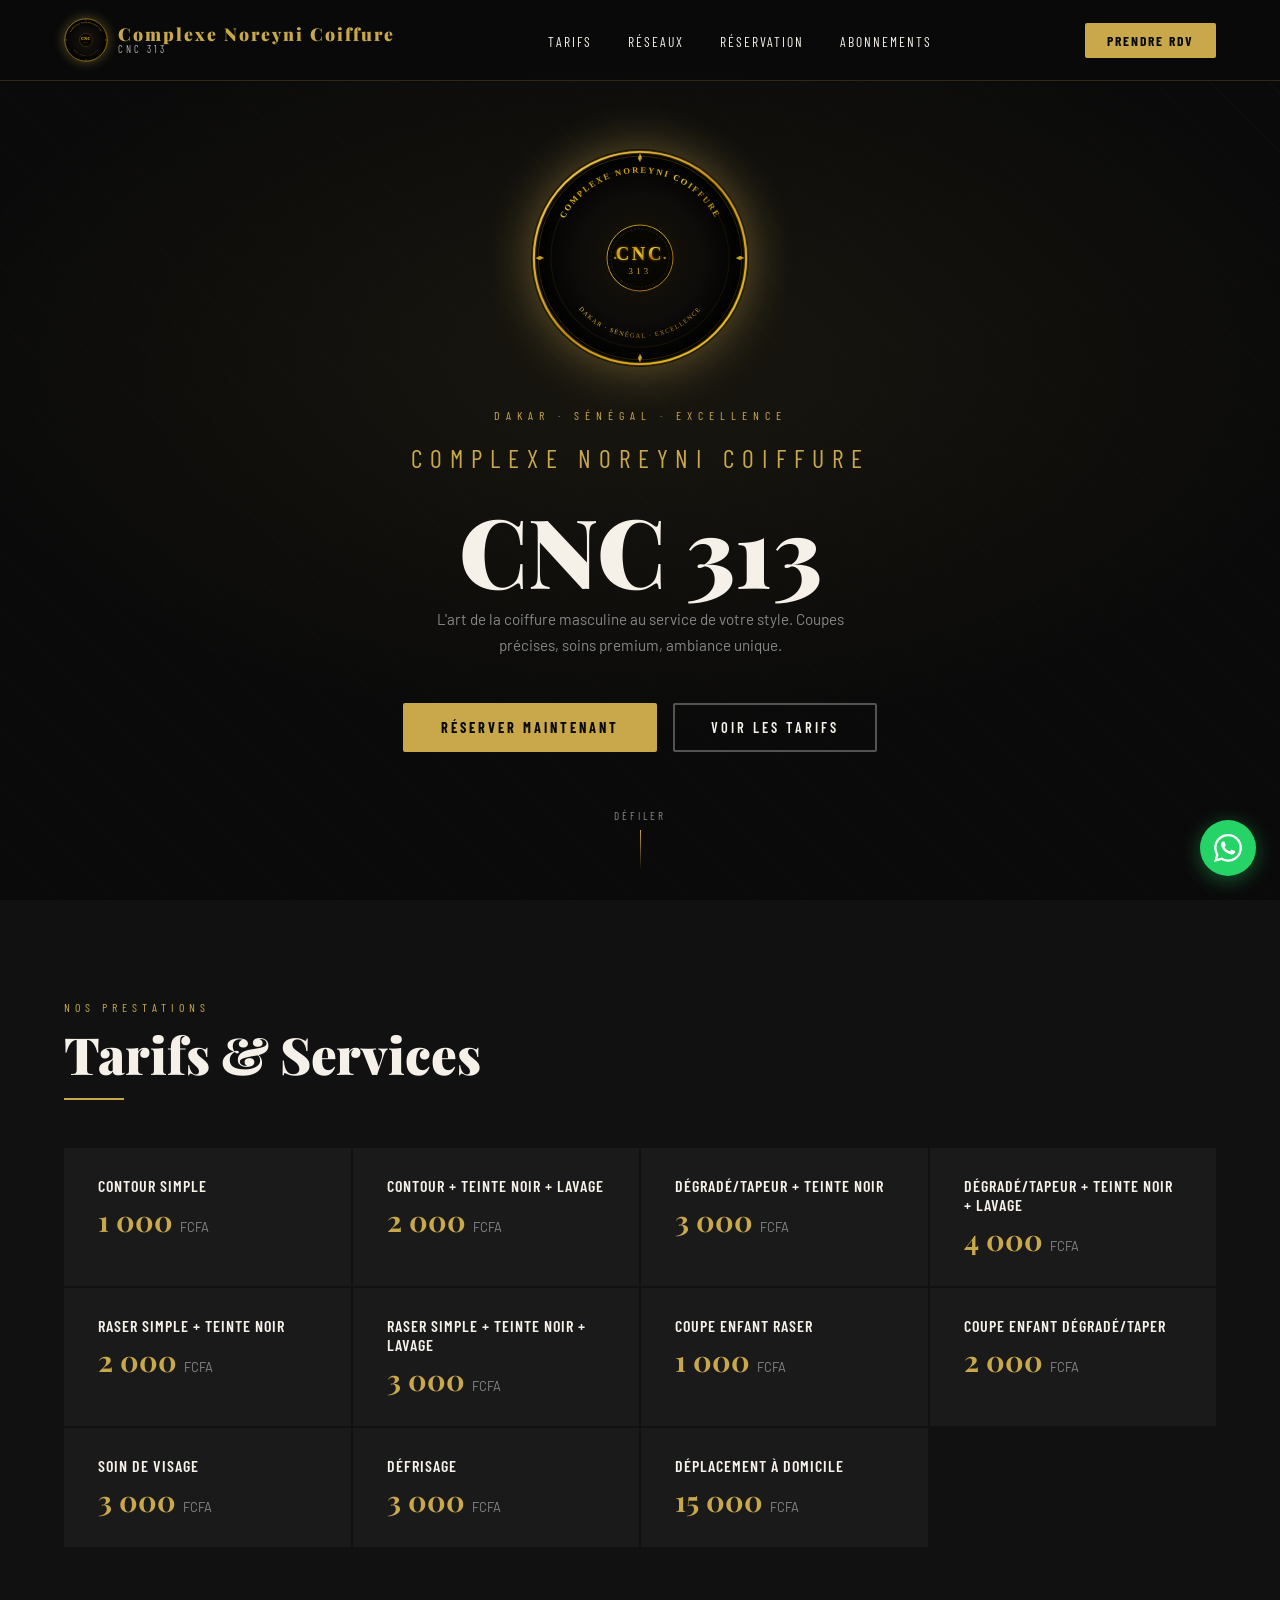
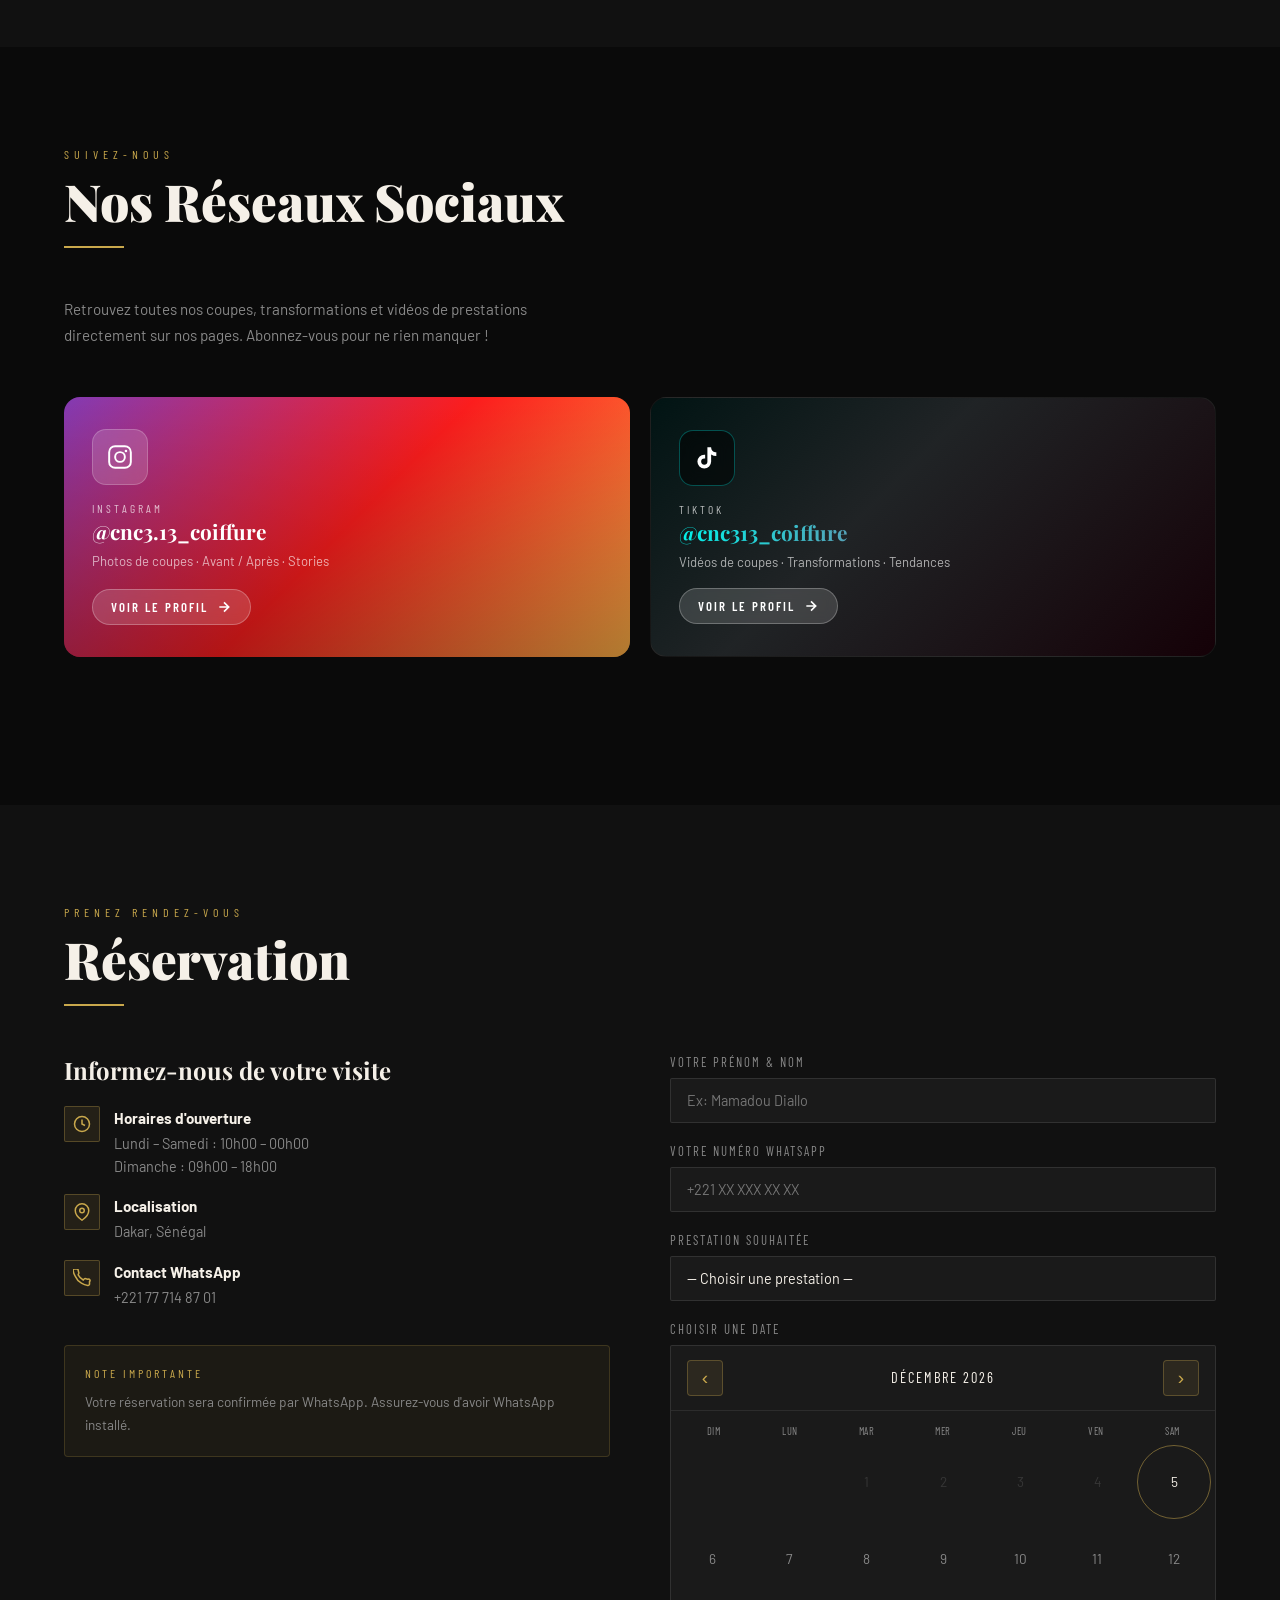
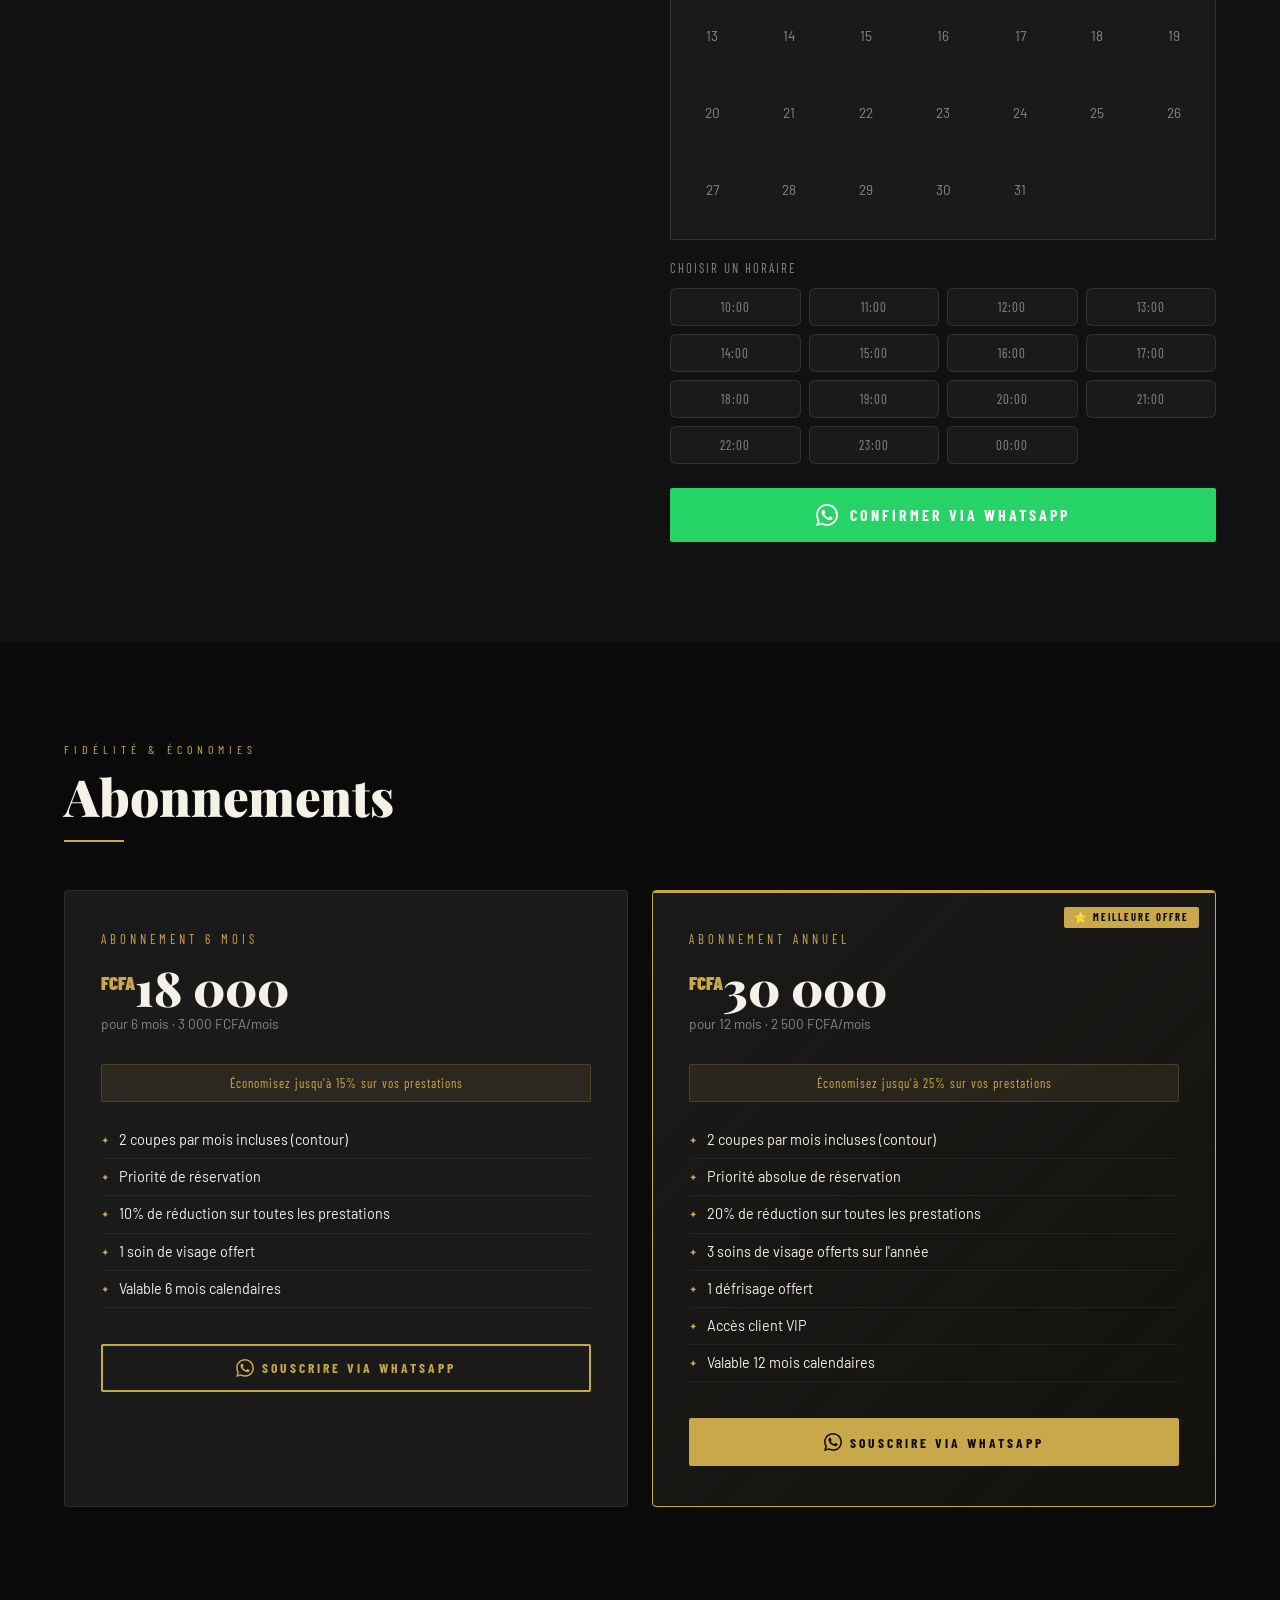
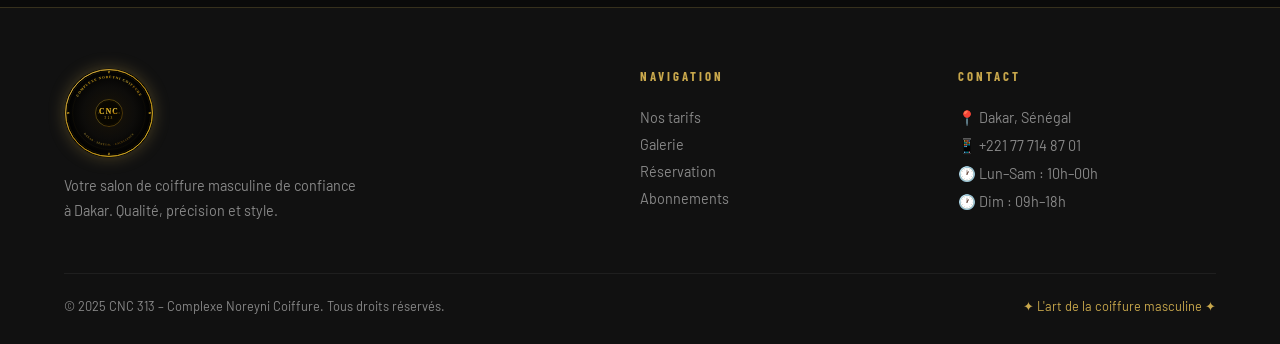
<file: index.html>
<!DOCTYPE html>
<html lang="fr">
<head>
<meta charset="UTF-8">
<meta name="viewport" content="width=device-width, initial-scale=1.0">
<title>CNC 313 – Complexe Noreyni Coiffure</title>
<link href="https://fonts.googleapis.com/css2?family=Playfair+Display:wght@400;700;900&family=Barlow+Condensed:wght@300;400;600;700&family=Barlow:wght@300;400;500&display=swap" rel="stylesheet">
<link rel="stylesheet" href="style.css">
</head>
<body>

<!-- FLOATING WHATSAPP -->
<a href="https://wa.me/221777148701" class="whatsapp-float" target="_blank" title="WhatsApp">
  <svg width="28" height="28" viewBox="0 0 24 24" fill="white">
    <path d="M17.472 14.382c-.297-.149-1.758-.867-2.03-.967-.273-.099-.471-.148-.67.15-.197.297-.767.966-.94 1.164-.173.199-.347.223-.644.075-.297-.15-1.255-.463-2.39-1.475-.883-.788-1.48-1.761-1.653-2.059-.173-.297-.018-.458.13-.606.134-.133.298-.347.446-.52.149-.174.198-.298.298-.497.099-.198.05-.371-.025-.52-.075-.149-.669-1.612-.916-2.207-.242-.579-.487-.5-.669-.51-.173-.008-.371-.01-.57-.01-.198 0-.52.074-.792.372-.272.297-1.04 1.016-1.04 2.479 0 1.462 1.065 2.875 1.213 3.074.149.198 2.096 3.2 5.077 4.487.709.306 1.262.489 1.694.625.712.227 1.36.195 1.871.118.571-.085 1.758-.719 2.006-1.413.248-.694.248-1.289.173-1.413-.074-.124-.272-.198-.57-.347m-5.421 7.403h-.004a9.87 9.87 0 01-5.031-1.378l-.361-.214-3.741.982.998-3.648-.235-.374a9.86 9.86 0 01-1.51-5.26c.001-5.45 4.436-9.884 9.888-9.884 2.64 0 5.122 1.03 6.988 2.898a9.825 9.825 0 012.893 6.994c-.003 5.45-4.437 9.884-9.885 9.884m8.413-18.297A11.815 11.815 0 0012.05 0C5.495 0 .16 5.335.157 11.892c0 2.096.547 4.142 1.588 5.945L.057 24l6.305-1.654a11.882 11.882 0 005.683 1.448h.005c6.554 0 11.89-5.335 11.893-11.893a11.821 11.821 0 00-3.48-8.413z"/>
  </svg>
</a>

<!-- MOBILE MENU -->
<div class="mobile-menu" id="mobileMenu">
  <button class="mobile-close" onclick="closeMobileMenu()">✕</button>
  <a href="#hero" onclick="closeMobileMenu()">Accueil</a>
  <a href="#tarifs" onclick="closeMobileMenu()">Tarifs</a>
  <a href="#reseaux" onclick="closeMobileMenu()">Réseaux</a>
  <a href="#reservation" onclick="closeMobileMenu()">Réservation</a>
  <a href="#abonnements" onclick="closeMobileMenu()">Abonnements</a>
</div>

<!-- TOAST -->
<div class="toast" id="toast"></div>

<!-- NAV -->
<nav>
  <a href="#hero" class="nav-logo">
    <svg xmlns="http://www.w3.org/2000/svg" viewBox="0 0 400 400" class="nav-logo-svg">
      <defs>
        <radialGradient id="bgGradN" cx="50%" cy="50%" r="50%">
          <stop offset="0%"   stop-color="#1a1408"/>
          <stop offset="60%"  stop-color="#0d0c0a"/>
          <stop offset="100%" stop-color="#000000"/>
        </radialGradient>
        <linearGradient id="goldGradN" x1="0%" y1="0%" x2="100%" y2="100%">
          <stop offset="0%"   stop-color="#f0d060"/>
          <stop offset="30%"  stop-color="#c8960c"/>
          <stop offset="50%"  stop-color="#e8c840"/>
          <stop offset="70%"  stop-color="#b07808"/>
          <stop offset="100%" stop-color="#d4a820"/>
        </linearGradient>
        <linearGradient id="goldBorderN" x1="0%" y1="0%" x2="100%" y2="100%">
          <stop offset="0%"   stop-color="#f5d060"/>
          <stop offset="50%"  stop-color="#c89010"/>
          <stop offset="100%" stop-color="#f0c830"/>
        </linearGradient>
        <filter id="goldGlowN" x="-20%" y="-20%" width="140%" height="140%">
          <feGaussianBlur stdDeviation="3" result="blur"/>
          <feFlood flood-color="#c89010" flood-opacity="0.6" result="color"/>
          <feComposite in="color" in2="blur" operator="in" result="shadow"/>
          <feMerge><feMergeNode in="shadow"/><feMergeNode in="SourceGraphic"/></feMerge>
        </filter>
        <filter id="borderGlowN">
          <feGaussianBlur stdDeviation="2" result="blur"/>
          <feFlood flood-color="#d4a820" flood-opacity="0.8" result="color"/>
          <feComposite in="color" in2="blur" operator="in" result="glow"/>
          <feMerge><feMergeNode in="glow"/><feMergeNode in="SourceGraphic"/></feMerge>
        </filter>
        <path id="arcTopN" d="M 45,200 A 155,155 0 1,1 355,200" fill="none"/>
        <path id="arcBottomN" d="M 55,200 A 145,145 0 1,0 345,200" fill="none"/>
      </defs>
      <circle cx="200" cy="200" r="198" fill="#0a0800"/>
      <circle cx="200" cy="200" r="192" fill="url(#bgGradN)"/>
      <circle cx="200" cy="200" r="193" fill="none" stroke="url(#goldBorderN)" stroke-width="3.5" filter="url(#borderGlowN)"/>
      <circle cx="200" cy="200" r="185" fill="none" stroke="url(#goldGradN)" stroke-width="0.8" opacity="0.5"/>
      <circle cx="200" cy="200" r="162" fill="none" stroke="url(#goldGradN)" stroke-width="0.6" opacity="0.3"/>
      <text font-family="'Cinzel','Palatino Linotype',Georgia,serif" font-size="15.5" fill="url(#goldGradN)" letter-spacing="3.5" font-weight="700">
        <textPath href="#arcTopN" startOffset="50%" text-anchor="middle">COMPLEXE NOREYNI COIFFURE</textPath>
      </text>
      <text font-family="'Cinzel','Palatino Linotype',Georgia,serif" font-size="11.5" fill="url(#goldGradN)" letter-spacing="2.5" font-weight="400">
        <textPath href="#arcBottomN" startOffset="50%" text-anchor="middle">DAKAR  ·  SÉNÉGAL  ·  EXCELLENCE</textPath>
      </text>
      <polygon points="200,10 204,18 200,26 196,18"   fill="url(#goldGradN)" opacity="0.9"/>
      <polygon points="200,374 204,382 200,390 196,382" fill="url(#goldGradN)" opacity="0.9"/>
      <polygon points="10,200 18,196 26,200 18,204"   fill="url(#goldGradN)" opacity="0.9"/>
      <polygon points="374,200 382,196 390,200 382,204" fill="url(#goldGradN)" opacity="0.9"/>
      <line x1="80" y1="152" x2="320" y2="152" stroke="url(#goldGradN)" stroke-width="0.7" opacity="0.5"/>
      <line x1="80" y1="255" x2="320" y2="255" stroke="url(#goldGradN)" stroke-width="0.7" opacity="0.5"/>
      <polygon points="200,147 204,152 200,157 196,152" fill="url(#goldGradN)" opacity="0.85"/>
      <polygon points="200,250 204,255 200,260 196,255" fill="url(#goldGradN)" opacity="0.85"/>
      <circle cx="200" cy="200" r="60"  fill="#080600" stroke="url(#goldGradN)" stroke-width="1.6"/>
      <circle cx="200" cy="200" r="53"  fill="none"    stroke="url(#goldGradN)" stroke-width="0.5" stroke-dasharray="4,3" opacity="0.55"/>
      <circle cx="155" cy="200" r="2.2" fill="url(#goldGradN)" opacity="0.75"/>
      <circle cx="245" cy="200" r="2.2" fill="url(#goldGradN)" opacity="0.75"/>
      <text x="200" y="196" text-anchor="middle" dominant-baseline="middle" font-family="'Cinzel','Palatino Linotype',Georgia,serif" font-size="34" font-weight="700" fill="url(#goldGradN)" filter="url(#goldGlowN)" letter-spacing="5">CNC</text>
      <line x1="165" y1="210" x2="235" y2="210" stroke="url(#goldGradN)" stroke-width="0.9" opacity="0.75"/>
      <text x="200" y="225" text-anchor="middle" dominant-baseline="middle" font-family="'Cinzel','Palatino Linotype',Georgia,serif" font-size="16" font-weight="400" fill="url(#goldGradN)" letter-spacing="6">313</text>
    </svg>
    <div class="nav-logo-text">
      <strong>Complexe Noreyni Coiffure</strong>
      <span>CNC 313</span>
    </div>
  </a>
  <ul class="nav-links">
    <li><a href="#tarifs">Tarifs</a></li>
    <li><a href="#reseaux">Réseaux</a></li>
    <li><a href="#reservation">Réservation</a></li>
    <li><a href="#abonnements">Abonnements</a></li>
  </ul>
  <a href="#reservation" class="nav-cta nav-cta-desktop">Prendre RDV</a>
  <div class="hamburger" onclick="openMobileMenu()">
    <span></span><span></span><span></span>
  </div>
</nav>

<!-- HERO -->
<section id="hero">
  <div class="hero-bg"></div>
  <div class="hero-content">
    <div class="hero-logo-circle">
      <svg xmlns="http://www.w3.org/2000/svg" viewBox="0 0 400 400" width="100%" height="100%">
        <defs>
          <radialGradient id="bgGradH" cx="50%" cy="50%" r="50%">
            <stop offset="0%"   stop-color="#1a1408"/>
            <stop offset="60%"  stop-color="#0d0c0a"/>
            <stop offset="100%" stop-color="#000000"/>
          </radialGradient>
          <linearGradient id="goldGradH" x1="0%" y1="0%" x2="100%" y2="100%">
            <stop offset="0%"   stop-color="#f0d060"/>
            <stop offset="30%"  stop-color="#c8960c"/>
            <stop offset="50%"  stop-color="#e8c840"/>
            <stop offset="70%"  stop-color="#b07808"/>
            <stop offset="100%" stop-color="#d4a820"/>
          </linearGradient>
          <linearGradient id="goldBorderH" x1="0%" y1="0%" x2="100%" y2="100%">
            <stop offset="0%"   stop-color="#f5d060"/>
            <stop offset="50%"  stop-color="#c89010"/>
            <stop offset="100%" stop-color="#f0c830"/>
          </linearGradient>
          <filter id="goldGlowH" x="-20%" y="-20%" width="140%" height="140%">
            <feGaussianBlur stdDeviation="3" result="blur"/>
            <feFlood flood-color="#c89010" flood-opacity="0.6" result="color"/>
            <feComposite in="color" in2="blur" operator="in" result="shadow"/>
            <feMerge><feMergeNode in="shadow"/><feMergeNode in="SourceGraphic"/></feMerge>
          </filter>
          <filter id="borderGlowH">
            <feGaussianBlur stdDeviation="2" result="blur"/>
            <feFlood flood-color="#d4a820" flood-opacity="0.8" result="color"/>
            <feComposite in="color" in2="blur" operator="in" result="glow"/>
            <feMerge><feMergeNode in="glow"/><feMergeNode in="SourceGraphic"/></feMerge>
          </filter>
          <path id="arcTopH" d="M 45,200 A 155,155 0 1,1 355,200" fill="none"/>
          <path id="arcBottomH" d="M 55,200 A 145,145 0 1,0 345,200" fill="none"/>
        </defs>
        <circle cx="200" cy="200" r="198" fill="#0a0800"/>
        <circle cx="200" cy="200" r="192" fill="url(#bgGradH)"/>
        <circle cx="200" cy="200" r="193" fill="none" stroke="url(#goldBorderH)" stroke-width="3.5" filter="url(#borderGlowH)"/>
        <circle cx="200" cy="200" r="185" fill="none" stroke="url(#goldGradH)" stroke-width="0.8" opacity="0.5"/>
        <circle cx="200" cy="200" r="162" fill="none" stroke="url(#goldGradH)" stroke-width="0.6" opacity="0.3"/>
        <text font-family="'Cinzel','Palatino Linotype',Georgia,serif" font-size="15.5" fill="url(#goldGradH)" letter-spacing="3.5" font-weight="700">
          <textPath href="#arcTopH" startOffset="50%" text-anchor="middle">COMPLEXE NOREYNI COIFFURE</textPath>
        </text>
        <text font-family="'Cinzel','Palatino Linotype',Georgia,serif" font-size="11.5" fill="url(#goldGradH)" letter-spacing="2.5" font-weight="400">
          <textPath href="#arcBottomH" startOffset="50%" text-anchor="middle">DAKAR  ·  SÉNÉGAL  ·  EXCELLENCE</textPath>
        </text>
        <polygon points="200,10 204,18 200,26 196,18"   fill="url(#goldGradH)" opacity="0.9"/>
        <polygon points="200,374 204,382 200,390 196,382" fill="url(#goldGradH)" opacity="0.9"/>
        <polygon points="10,200 18,196 26,200 18,204"   fill="url(#goldGradH)" opacity="0.9"/>
        <polygon points="374,200 382,196 390,200 382,204" fill="url(#goldGradH)" opacity="0.9"/>
        <line x1="80" y1="152" x2="320" y2="152" stroke="url(#goldGradH)" stroke-width="0.7" opacity="0.5"/>
        <line x1="80" y1="255" x2="320" y2="255" stroke="url(#goldGradH)" stroke-width="0.7" opacity="0.5"/>
        <polygon points="200,147 204,152 200,157 196,152" fill="url(#goldGradH)" opacity="0.85"/>
        <polygon points="200,250 204,255 200,260 196,255" fill="url(#goldGradH)" opacity="0.85"/>
        <circle cx="200" cy="200" r="60"  fill="#080600" stroke="url(#goldGradH)" stroke-width="1.6"/>
        <circle cx="200" cy="200" r="53"  fill="none"    stroke="url(#goldGradH)" stroke-width="0.5" stroke-dasharray="4,3" opacity="0.55"/>
        <circle cx="155" cy="200" r="2.2" fill="url(#goldGradH)" opacity="0.75"/>
        <circle cx="245" cy="200" r="2.2" fill="url(#goldGradH)" opacity="0.75"/>
        <text x="200" y="196" text-anchor="middle" dominant-baseline="middle" font-family="'Cinzel','Palatino Linotype',Georgia,serif" font-size="34" font-weight="700" fill="url(#goldGradH)" filter="url(#goldGlowH)" letter-spacing="5">CNC</text>
        <line x1="165" y1="210" x2="235" y2="210" stroke="url(#goldGradH)" stroke-width="0.9" opacity="0.75"/>
        <text x="200" y="225" text-anchor="middle" dominant-baseline="middle" font-family="'Cinzel','Palatino Linotype',Georgia,serif" font-size="16" font-weight="400" fill="url(#goldGradH)" letter-spacing="6">313</text>
      </svg>
    </div>
    
    <span class="hero-badge">Dakar · Sénégal · Excellence</span>
    <p class="hero-sub">Complexe Noreyni Coiffure</p>
    <h1>CNC 313</h1>
    <p class="hero-desc">L'art de la coiffure masculine au service de votre style. Coupes précises, soins premium, ambiance unique.</p>
    <div class="hero-btns">
      <a href="#reservation" class="btn-primary">Réserver maintenant</a>
      <a href="#tarifs" class="btn-outline">Voir les tarifs</a>
    </div>
  </div>
  <div class="hero-scroll">Défiler</div>
</section>

<!-- TARIFS -->
<section id="tarifs">
  <span class="section-label">Nos prestations</span>
  <h2 class="section-title">Tarifs &amp; Services</h2>
  <div class="section-line"></div>
  <div class="tarifs-grid">
    <div class="tarif-card"><div class="tarif-name">Contour Simple</div><div class="tarif-price">1 000 <span>FCFA</span></div></div>
    <div class="tarif-card"><div class="tarif-name">Contour + Teinte Noir + Lavage</div><div class="tarif-price">2 000 <span>FCFA</span></div></div>
    <div class="tarif-card"><div class="tarif-name">Dégradé/Tapeur + Teinte Noir</div><div class="tarif-price">3 000 <span>FCFA</span></div></div>
    <div class="tarif-card"><div class="tarif-name">Dégradé/Tapeur + Teinte Noir + Lavage</div><div class="tarif-price">4 000 <span>FCFA</span></div></div>
    <div class="tarif-card"><div class="tarif-name">Raser Simple + Teinte Noir</div><div class="tarif-price">2 000 <span>FCFA</span></div></div>
    <div class="tarif-card"><div class="tarif-name">Raser Simple + Teinte Noir + Lavage</div><div class="tarif-price">3 000 <span>FCFA</span></div></div>
    <div class="tarif-card"><div class="tarif-name">Coupe Enfant Raser</div><div class="tarif-price">1 000 <span>FCFA</span></div></div>
    <div class="tarif-card"><div class="tarif-name">Coupe Enfant Dégradé/Taper</div><div class="tarif-price">2 000 <span>FCFA</span></div></div>
    <div class="tarif-card"><div class="tarif-name">Soin de Visage</div><div class="tarif-price">3 000 <span>FCFA</span></div></div>
    <div class="tarif-card"><div class="tarif-name">Défrisage</div><div class="tarif-price">3 000 <span>FCFA</span></div></div>
    <div class="tarif-card"><div class="tarif-name">Déplacement à domicile</div><div class="tarif-price">15 000 <span>FCFA</span></div></div>
  </div>
</section>

<!-- RÉSEAUX SOCIAUX -->
<section id="reseaux">
  <span class="section-label">Suivez-nous</span>
  <h2 class="section-title">Nos Réseaux Sociaux</h2>
  <div class="section-line"></div>
  <p class="social-intro">Retrouvez toutes nos coupes, transformations et vidéos de prestations directement sur nos pages. Abonnez-vous pour ne rien manquer !</p>

  <div class="social-cards">

    <!-- INSTAGRAM -->
    <a href="https://www.instagram.com/cnc3.13?igsh=MWIxYWtzM2FnOGkwNw%3D%3D&utm_source=qr" target="_blank" class="social-card social-instagram">
      <div class="social-card-bg"></div>
      <div class="social-card-content">
        <div class="social-icon-wrap">
          <!-- Icône Instagram officielle -->
          <svg viewBox="0 0 24 24" fill="none" xmlns="http://www.w3.org/2000/svg">
            <rect x="2" y="2" width="20" height="20" rx="5.5" stroke="white" stroke-width="1.8"/>
            <circle cx="12" cy="12" r="4.5" stroke="white" stroke-width="1.8"/>
            <circle cx="17.5" cy="6.5" r="1.2" fill="white"/>
          </svg>
        </div>
        <div class="social-card-info">
          <span class="social-platform">Instagram</span>
          <span class="social-handle">@cnc3.13_coiffure</span>
          <!-- 🔧 Remplacez par votre vrai nom d'utilisateur Instagram -->
          <span class="social-desc">Photos de coupes · Avant / Après · Stories</span>
        </div>
        <div class="social-cta">
          Voir le profil
          <svg width="16" height="16" viewBox="0 0 24 24" fill="none" stroke="currentColor" stroke-width="2.5"><path d="M5 12h14M12 5l7 7-7 7"/></svg>
        </div>
      </div>
    </a>

    <!-- TIKTOK -->
    <a href="https://www.tiktok.com/@cnc313_coiffure" target="_blank" class="social-card social-tiktok">
      <div class="social-card-bg"></div>
      <div class="social-card-content">
        <div class="social-icon-wrap">
          <!-- Icône TikTok officielle -->
          <svg viewBox="0 0 24 24" fill="white" xmlns="http://www.w3.org/2000/svg">
            <path d="M19.59 6.69a4.83 4.83 0 0 1-3.77-4.25V2h-3.45v13.67a2.89 2.89 0 0 1-2.88 2.5 2.89 2.89 0 0 1-2.89-2.89 2.89 2.89 0 0 1 2.89-2.89c.28 0 .54.04.79.1V9.01a6.33 6.33 0 0 0-.79-.05 6.34 6.34 0 0 0-6.34 6.34 6.34 6.34 0 0 0 6.34 6.34 6.34 6.34 0 0 0 6.33-6.34V8.69a8.18 8.18 0 0 0 4.78 1.52V6.76a4.85 4.85 0 0 1-1.01-.07z"/>
          </svg>
        </div>
        <div class="social-card-info">
          <span class="social-platform">TikTok</span>
          <span class="social-handle">@cnc313_coiffure</span>
          <!-- 🔧 Remplacez par votre vrai nom d'utilisateur TikTok -->
          <span class="social-desc">Vidéos de coupes · Transformations · Tendances</span>
        </div>
        <div class="social-cta">
          Voir le profil
          <svg width="16" height="16" viewBox="0 0 24 24" fill="none" stroke="currentColor" stroke-width="2.5"><path d="M5 12h14M12 5l7 7-7 7"/></svg>
        </div>
      </div>
    </a>

  </div>
</section>

<!-- RÉSERVATION -->
<section id="reservation">
  <span class="section-label">Prenez rendez-vous</span>
  <h2 class="section-title">Réservation</h2>
  <div class="section-line"></div>
  <div class="reservation-wrap">
    <div class="reservation-info">
      <h3>Informez-nous de votre visite</h3>
      <div class="info-items">
        <div class="info-item">
          <div class="info-icon"><svg width="18" height="18" viewBox="0 0 24 24" fill="none" stroke="currentColor" stroke-width="2"><circle cx="12" cy="12" r="10"/><polyline points="12 6 12 12 16 14"/></svg></div>
          <div class="info-text"><strong>Horaires d'ouverture</strong>Lundi – Samedi : 10h00 – 00h00<br>Dimanche : 09h00 – 18h00</div>
        </div>
        <div class="info-item">
          <div class="info-icon"><svg width="18" height="18" viewBox="0 0 24 24" fill="none" stroke="currentColor" stroke-width="2"><path d="M21 10c0 7-9 13-9 13s-9-6-9-13a9 9 0 0118 0z"/><circle cx="12" cy="10" r="3"/></svg></div>
          <div class="info-text"><strong>Localisation</strong>Dakar, Sénégal</div>
        </div>
        <div class="info-item">
          <div class="info-icon"><svg width="18" height="18" viewBox="0 0 24 24" fill="none" stroke="currentColor" stroke-width="2"><path d="M22 16.92v3a2 2 0 01-2.18 2 19.79 19.79 0 01-8.63-3.07A19.5 19.5 0 013.07 9.77 19.79 19.79 0 01.02 1.18 2 2 0 012 0h3a2 2 0 012 1.72c.127.96.361 1.903.7 2.81a2 2 0 01-.45 2.11L6.91 7.91a16 16 0 006.72 6.72l1.28-1.28a2 2 0 012.11-.45c.907.339 1.85.573 2.81.7A2 2 0 0122 16.92z"/></svg></div>
          <div class="info-text"><strong>Contact WhatsApp</strong>+221 77 714 87 01</div>
        </div>
      </div>
      <div class="note-box">
        <div class="note-label">Note importante</div>
        <p>Votre réservation sera confirmée par WhatsApp. Assurez-vous d'avoir WhatsApp installé.</p>
      </div>
    </div>
    <div>
      <div class="form-group"><label>Votre prénom &amp; nom</label><input type="text" id="clientName" placeholder="Ex: Mamadou Diallo"></div>
      <div class="form-group"><label>Votre numéro WhatsApp</label><input type="tel" id="clientPhone" placeholder="+221 XX XXX XX XX"></div>
      <div class="form-group">
        <label>Prestation souhaitée</label>
        <select id="serviceSelect">
          <option value="">-- Choisir une prestation --</option>
          <option value="Contour Simple (1 000 FCFA)">Contour Simple – 1 000 FCFA</option>
          <option value="Contour + Teinte Noir + Lavage (2 000 FCFA)">Contour + Teinte Noir + Lavage – 2 000 FCFA</option>
          <option value="Dégradé/Tapeur + Teinte Noir (3 000 FCFA)">Dégradé/Tapeur + Teinte Noir – 3 000 FCFA</option>
          <option value="Dégradé/Tapeur + Teinte Noir + Lavage (4 000 FCFA)">Dégradé/Tapeur + Teinte Noir + Lavage – 4 000 FCFA</option>
          <option value="Raser Simple + Teinte Noir (2 000 FCFA)">Raser Simple + Teinte Noir – 2 000 FCFA</option>
          <option value="Raser Simple + Teinte Noir + Lavage (3 000 FCFA)">Raser Simple + Teinte Noir + Lavage – 3 000 FCFA</option>
          <option value="Coupe Enfant Raser (1 000 FCFA)">Coupe Enfant Raser – 1 000 FCFA</option>
          <option value="Coupe Enfant Dégradé/Taper (2 000 FCFA)">Coupe Enfant Dégradé/Taper – 2 000 FCFA</option>
          <option value="Soin de Visage (3 000 FCFA)">Soin de Visage – 3 000 FCFA</option>
          <option value="Défrisage (3 000 FCFA)">Défrisage – 3 000 FCFA</option>
          <option value="Déplacement à domicile (15 000 FCFA)">Déplacement à domicile – 15 000 FCFA</option>
        </select>
      </div>
      <div class="form-group">
        <label>Choisir une date</label>
        <div class="calendar-grid">
          <div class="cal-header">
            <button class="cal-nav" id="prevMonth">‹</button>
            <span class="cal-month" id="calMonth"></span>
            <button class="cal-nav" id="nextMonth">›</button>
          </div>
          <div class="cal-days-header">
            <div class="cal-day-name">Dim</div><div class="cal-day-name">Lun</div>
            <div class="cal-day-name">Mar</div><div class="cal-day-name">Mer</div>
            <div class="cal-day-name">Jeu</div><div class="cal-day-name">Ven</div>
            <div class="cal-day-name">Sam</div>
          </div>
          <div class="cal-days" id="calDays"></div>
        </div>
      </div>
      <div class="form-group">
        <label>Choisir un horaire</label>
        <div class="time-slots" id="timeSlots">
          <div class="time-slot" onclick="selectTime(this)">10:00</div>
          <div class="time-slot" onclick="selectTime(this)">11:00</div>
          <div class="time-slot" onclick="selectTime(this)">12:00</div>
          <div class="time-slot" onclick="selectTime(this)">13:00</div>
          <div class="time-slot" onclick="selectTime(this)">14:00</div>
          <div class="time-slot" onclick="selectTime(this)">15:00</div>
          <div class="time-slot" onclick="selectTime(this)">16:00</div>
          <div class="time-slot" onclick="selectTime(this)">17:00</div>
          <div class="time-slot" onclick="selectTime(this)">18:00</div>
          <div class="time-slot" onclick="selectTime(this)">19:00</div>
          <div class="time-slot" onclick="selectTime(this)">20:00</div>
          <div class="time-slot" onclick="selectTime(this)">21:00</div>
          <div class="time-slot" onclick="selectTime(this)">22:00</div>
          <div class="time-slot" onclick="selectTime(this)">23:00</div>
          <div class="time-slot" onclick="selectTime(this)">00:00</div>
        </div>
      </div>
      <button class="btn-whatsapp" onclick="sendToWhatsApp()">
        <svg width="22" height="22" viewBox="0 0 24 24" fill="white"><path d="M17.472 14.382c-.297-.149-1.758-.867-2.03-.967-.273-.099-.471-.148-.67.15-.197.297-.767.966-.94 1.164-.173.199-.347.223-.644.075-.297-.15-1.255-.463-2.39-1.475-.883-.788-1.48-1.761-1.653-2.059-.173-.297-.018-.458.13-.606.134-.133.298-.347.446-.52.149-.174.198-.298.298-.497.099-.198.05-.371-.025-.52-.075-.149-.669-1.612-.916-2.207-.242-.579-.487-.5-.669-.51-.173-.008-.371-.01-.57-.01-.198 0-.52.074-.792.372-.272.297-1.04 1.016-1.04 2.479 0 1.462 1.065 2.875 1.213 3.074.149.198 2.096 3.2 5.077 4.487.709.306 1.262.489 1.694.625.712.227 1.36.195 1.871.118.571-.085 1.758-.719 2.006-1.413.248-.694.248-1.289.173-1.413-.074-.124-.272-.198-.57-.347m-5.421 7.403h-.004a9.87 9.87 0 01-5.031-1.378l-.361-.214-3.741.982.998-3.648-.235-.374a9.86 9.86 0 01-1.51-5.26c.001-5.45 4.436-9.884 9.888-9.884 2.64 0 5.122 1.03 6.988 2.898a9.825 9.825 0 012.893 6.994c-.003 5.45-4.437 9.884-9.885 9.884m8.413-18.297A11.815 11.815 0 0012.05 0C5.495 0 .16 5.335.157 11.892c0 2.096.547 4.142 1.588 5.945L.057 24l6.305-1.654a11.882 11.882 0 005.683 1.448h.005c6.554 0 11.89-5.335 11.893-11.893a11.821 11.821 0 00-3.48-8.413z"/></svg>
        Confirmer via WhatsApp
      </button>
    </div>
  </div>
</section>

<!-- ABONNEMENTS -->
<section id="abonnements">
  <span class="section-label">Fidélité &amp; économies</span>
  <h2 class="section-title">Abonnements</h2>
  <div class="section-line"></div>
  <div class="plans-grid">
    <div class="plan-card">
      <div class="plan-name">Abonnement 6 Mois</div>
      <div class="plan-price"><sup>FCFA</sup>18 000</div>
      <div class="plan-period">pour 6 mois · 3 000 FCFA/mois</div>
      <div class="plan-savings">Économisez jusqu'à 15% sur vos prestations</div>
      <ul class="plan-features">
        <li>2 coupes par mois incluses (contour)</li>
        <li>Priorité de réservation</li>
        <li>10% de réduction sur toutes les prestations</li>
        <li>1 soin de visage offert</li>
        <li>Valable 6 mois calendaires</li>
      </ul>
      <button class="btn-plan" onclick="subscribeWhatsApp('6 mois', '18 000 FCFA')">
        <svg width="18" height="18" viewBox="0 0 24 24" fill="currentColor"><path d="M17.472 14.382c-.297-.149-1.758-.867-2.03-.967-.273-.099-.471-.148-.67.15-.197.297-.767.966-.94 1.164-.173.199-.347.223-.644.075-.297-.15-1.255-.463-2.39-1.475-.883-.788-1.48-1.761-1.653-2.059-.173-.297-.018-.458.13-.606.134-.133.298-.347.446-.52.149-.174.198-.298.298-.497.099-.198.05-.371-.025-.52-.075-.149-.669-1.612-.916-2.207-.242-.579-.487-.5-.669-.51-.173-.008-.371-.01-.57-.01-.198 0-.52.074-.792.372-.272.297-1.04 1.016-1.04 2.479 0 1.462 1.065 2.875 1.213 3.074.149.198 2.096 3.2 5.077 4.487.709.306 1.262.489 1.694.625.712.227 1.36.195 1.871.118.571-.085 1.758-.719 2.006-1.413.248-.694.248-1.289.173-1.413-.074-.124-.272-.198-.57-.347m-5.421 7.403h-.004a9.87 9.87 0 01-5.031-1.378l-.361-.214-3.741.982.998-3.648-.235-.374a9.86 9.86 0 01-1.51-5.26c.001-5.45 4.436-9.884 9.888-9.884 2.64 0 5.122 1.03 6.988 2.898a9.825 9.825 0 012.893 6.994c-.003 5.45-4.437 9.884-9.885 9.884m8.413-18.297A11.815 11.815 0 0012.05 0C5.495 0 .16 5.335.157 11.892c0 2.096.547 4.142 1.588 5.945L.057 24l6.305-1.654a11.882 11.882 0 005.683 1.448h.005c6.554 0 11.89-5.335 11.893-11.893a11.821 11.821 0 00-3.48-8.413z"/></svg>
        Souscrire via WhatsApp
      </button>
    </div>
    <div class="plan-card featured">
      <div class="plan-badge">⭐ Meilleure offre</div>
      <div class="plan-name">Abonnement Annuel</div>
      <div class="plan-price"><sup>FCFA</sup>30 000</div>
      <div class="plan-period">pour 12 mois · 2 500 FCFA/mois</div>
      <div class="plan-savings">Économisez jusqu'à 25% sur vos prestations</div>
      <ul class="plan-features">
        <li>2 coupes par mois incluses (contour)</li>
        <li>Priorité absolue de réservation</li>
        <li>20% de réduction sur toutes les prestations</li>
        <li>3 soins de visage offerts sur l'année</li>
        <li>1 défrisage offert</li>
        <li>Accès client VIP</li>
        <li>Valable 12 mois calendaires</li>
      </ul>
      <button class="btn-plan" onclick="subscribeWhatsApp('annuel (12 mois)', '30 000 FCFA')">
        <svg width="18" height="18" viewBox="0 0 24 24" fill="currentColor"><path d="M17.472 14.382c-.297-.149-1.758-.867-2.03-.967-.273-.099-.471-.148-.67.15-.197.297-.767.966-.94 1.164-.173.199-.347.223-.644.075-.297-.15-1.255-.463-2.39-1.475-.883-.788-1.48-1.761-1.653-2.059-.173-.297-.018-.458.13-.606.134-.133.298-.347.446-.52.149-.174.198-.298.298-.497.099-.198.05-.371-.025-.52-.075-.149-.669-1.612-.916-2.207-.242-.579-.487-.5-.669-.51-.173-.008-.371-.01-.57-.01-.198 0-.52.074-.792.372-.272.297-1.04 1.016-1.04 2.479 0 1.462 1.065 2.875 1.213 3.074.149.198 2.096 3.2 5.077 4.487.709.306 1.262.489 1.694.625.712.227 1.36.195 1.871.118.571-.085 1.758-.719 2.006-1.413.248-.694.248-1.289.173-1.413-.074-.124-.272-.198-.57-.347m-5.421 7.403h-.004a9.87 9.87 0 01-5.031-1.378l-.361-.214-3.741.982.998-3.648-.235-.374a9.86 9.86 0 01-1.51-5.26c.001-5.45 4.436-9.884 9.888-9.884 2.64 0 5.122 1.03 6.988 2.898a9.825 9.825 0 012.893 6.994c-.003 5.45-4.437 9.884-9.885 9.884m8.413-18.297A11.815 11.815 0 0012.05 0C5.495 0 .16 5.335.157 11.892c0 2.096.547 4.142 1.588 5.945L.057 24l6.305-1.654a11.882 11.882 0 005.683 1.448h.005c6.554 0 11.89-5.335 11.893-11.893a11.821 11.821 0 00-3.48-8.413z"/></svg>
        Souscrire via WhatsApp
      </button>
    </div>
  </div>
</section>

<!-- FOOTER -->
<footer>
  <div class="footer-grid">
    <div class="footer-brand">
      <svg xmlns="http://www.w3.org/2000/svg" viewBox="0 0 400 400" class="footer-logo-svg">
        <defs>
          <radialGradient id="bgGradF" cx="50%" cy="50%" r="50%">
            <stop offset="0%"   stop-color="#1a1408"/>
            <stop offset="60%"  stop-color="#0d0c0a"/>
            <stop offset="100%" stop-color="#000000"/>
          </radialGradient>
          <linearGradient id="goldGradF" x1="0%" y1="0%" x2="100%" y2="100%">
            <stop offset="0%"   stop-color="#f0d060"/>
            <stop offset="30%"  stop-color="#c8960c"/>
            <stop offset="50%"  stop-color="#e8c840"/>
            <stop offset="70%"  stop-color="#b07808"/>
            <stop offset="100%" stop-color="#d4a820"/>
          </linearGradient>
          <linearGradient id="goldBorderF" x1="0%" y1="0%" x2="100%" y2="100%">
            <stop offset="0%"   stop-color="#f5d060"/>
            <stop offset="50%"  stop-color="#c89010"/>
            <stop offset="100%" stop-color="#f0c830"/>
          </linearGradient>
          <filter id="goldGlowF" x="-20%" y="-20%" width="140%" height="140%">
            <feGaussianBlur stdDeviation="3" result="blur"/>
            <feFlood flood-color="#c89010" flood-opacity="0.6" result="color"/>
            <feComposite in="color" in2="blur" operator="in" result="shadow"/>
            <feMerge><feMergeNode in="shadow"/><feMergeNode in="SourceGraphic"/></feMerge>
          </filter>
          <filter id="borderGlowF">
            <feGaussianBlur stdDeviation="2" result="blur"/>
            <feFlood flood-color="#d4a820" flood-opacity="0.8" result="color"/>
            <feComposite in="color" in2="blur" operator="in" result="glow"/>
            <feMerge><feMergeNode in="glow"/><feMergeNode in="SourceGraphic"/></feMerge>
          </filter>
          <path id="arcTopF" d="M 45,200 A 155,155 0 1,1 355,200" fill="none"/>
          <path id="arcBottomF" d="M 55,200 A 145,145 0 1,0 345,200" fill="none"/>
        </defs>
        <circle cx="200" cy="200" r="198" fill="#0a0800"/>
        <circle cx="200" cy="200" r="192" fill="url(#bgGradF)"/>
        <circle cx="200" cy="200" r="193" fill="none" stroke="url(#goldBorderF)" stroke-width="3.5" filter="url(#borderGlowF)"/>
        <circle cx="200" cy="200" r="185" fill="none" stroke="url(#goldGradF)" stroke-width="0.8" opacity="0.5"/>
        <circle cx="200" cy="200" r="162" fill="none" stroke="url(#goldGradF)" stroke-width="0.6" opacity="0.3"/>
        <text font-family="'Cinzel','Palatino Linotype',Georgia,serif" font-size="15.5" fill="url(#goldGradF)" letter-spacing="3.5" font-weight="700">
          <textPath href="#arcTopF" startOffset="50%" text-anchor="middle">COMPLEXE NOREYNI COIFFURE</textPath>
        </text>
        <text font-family="'Cinzel','Palatino Linotype',Georgia,serif" font-size="11.5" fill="url(#goldGradF)" letter-spacing="2.5" font-weight="400">
          <textPath href="#arcBottomF" startOffset="50%" text-anchor="middle">DAKAR  ·  SÉNÉGAL  ·  EXCELLENCE</textPath>
        </text>
        <polygon points="200,10 204,18 200,26 196,18"   fill="url(#goldGradF)" opacity="0.9"/>
        <polygon points="200,374 204,382 200,390 196,382" fill="url(#goldGradF)" opacity="0.9"/>
        <polygon points="10,200 18,196 26,200 18,204"   fill="url(#goldGradF)" opacity="0.9"/>
        <polygon points="374,200 382,196 390,200 382,204" fill="url(#goldGradF)" opacity="0.9"/>
        <line x1="80" y1="152" x2="320" y2="152" stroke="url(#goldGradF)" stroke-width="0.7" opacity="0.5"/>
        <line x1="80" y1="255" x2="320" y2="255" stroke="url(#goldGradF)" stroke-width="0.7" opacity="0.5"/>
        <polygon points="200,147 204,152 200,157 196,152" fill="url(#goldGradF)" opacity="0.85"/>
        <polygon points="200,250 204,255 200,260 196,255" fill="url(#goldGradF)" opacity="0.85"/>
        <circle cx="200" cy="200" r="60"  fill="#080600" stroke="url(#goldGradF)" stroke-width="1.6"/>
        <circle cx="200" cy="200" r="53"  fill="none"    stroke="url(#goldGradF)" stroke-width="0.5" stroke-dasharray="4,3" opacity="0.55"/>
        <circle cx="155" cy="200" r="2.2" fill="url(#goldGradF)" opacity="0.75"/>
        <circle cx="245" cy="200" r="2.2" fill="url(#goldGradF)" opacity="0.75"/>
        <text x="200" y="196" text-anchor="middle" dominant-baseline="middle" font-family="'Cinzel','Palatino Linotype',Georgia,serif" font-size="34" font-weight="700" fill="url(#goldGradF)" filter="url(#goldGlowF)" letter-spacing="5">CNC</text>
        <line x1="165" y1="210" x2="235" y2="210" stroke="url(#goldGradF)" stroke-width="0.9" opacity="0.75"/>
        <text x="200" y="225" text-anchor="middle" dominant-baseline="middle" font-family="'Cinzel','Palatino Linotype',Georgia,serif" font-size="16" font-weight="400" fill="url(#goldGradF)" letter-spacing="6">313</text>
      </svg>
      <p>Votre salon de coiffure masculine de confiance à Dakar. Qualité, précision et style.</p>
    </div>
    <div class="footer-col">
      <h4>Navigation</h4>
      <ul>
        <li><a href="#tarifs">Nos tarifs</a></li>
        <li><a href="#galerie">Galerie</a></li>
        <li><a href="#reservation">Réservation</a></li>
        <li><a href="#abonnements">Abonnements</a></li>
      </ul>
    </div>
    <div class="footer-col">
      <h4>Contact</h4>
      <ul>
        <li><span>📍 Dakar, Sénégal</span></li>
        <li><span>📱 +221 77 714 87 01</span></li>
        <li><span>🕐 Lun–Sam : 10h–00h</span></li>
        <li><span>🕐 Dim : 09h–18h</span></li>
      </ul>
    </div>
  </div>
  <div class="footer-bottom">
    <span>© 2025 CNC 313 – Complexe Noreyni Coiffure. Tous droits réservés.</span>
    <span style="color:var(--gold)">✦ L'art de la coiffure masculine ✦</span>
  </div>
</footer>

<script src="script.js"></script>
</body>
</html>
</file>
<file: style.css>
/* ============================================
   CNC 313 — Complexe Noreyni Coiffure
   Feuille de style principale : style.css
   ============================================ */

/* ===== VARIABLES & RESET ===== */
:root {
  --gold:       #C9A84C;
  --gold-light: #E8C97A;
  --black:      #0A0A0A;
  --dark:       #111111;
  --dark2:      #1A1A1A;
  --dark3:      #222222;
  --white:      #F5F0E8;
  --gray:       #888888;
}

*, *::before, *::after {
  box-sizing: border-box;
  margin: 0;
  padding: 0;
}

html { scroll-behavior: smooth; }

body {
  font-family: 'Barlow', sans-serif;
  background: var(--black);
  color: var(--white);
  overflow-x: hidden;
}

/* ===== NAVIGATION ===== */
nav {
  position: fixed;
  top: 0; left: 0; right: 0;
  z-index: 1000;
  display: flex;
  align-items: center;
  justify-content: space-between;
  padding: 18px 5%;
  background: rgba(10, 10, 10, 0.92);
  backdrop-filter: blur(12px);
  border-bottom: 1px solid rgba(201, 168, 76, 0.2);
  transition: padding .3s;
}

.nav-logo {
  display: flex;
  align-items: center;
  gap: 10px;
  text-decoration: none;
}

.nav-logo-svg {
  width: 44px;
  height: 44px;
  flex-shrink: 0;
  filter: drop-shadow(0 0 6px rgba(201,168,76,0.4));
  transition: filter .3s;
}
.nav-logo:hover .nav-logo-svg {
  filter: drop-shadow(0 0 12px rgba(201,168,76,0.7));
}

/* Texte à côté du logo dans la nav */
.nav-logo-text {
  display: flex;
  flex-direction: column;
}
.nav-logo-text strong {
  font-family: 'Playfair Display', serif;
  font-size: 1.1rem;
  font-weight: 900;
  color: var(--gold);
  letter-spacing: 2px;
  line-height: 1;
}
.nav-logo-text span {
  font-family: 'Barlow Condensed', sans-serif;
  font-size: .65rem;
  letter-spacing: 3px;
  text-transform: uppercase;
  color: var(--white);
  opacity: .7;
}

.nav-links {
  display: flex;
  gap: 36px;
  list-style: none;
}
.nav-links a {
  font-family: 'Barlow Condensed', sans-serif;
  font-size: .85rem;
  letter-spacing: 2px;
  text-transform: uppercase;
  color: var(--white);
  text-decoration: none;
  transition: color .3s;
  position: relative;
}
.nav-links a::after {
  content: '';
  position: absolute;
  bottom: -4px; left: 0;
  width: 0; height: 1px;
  background: var(--gold);
  transition: width .3s;
}
.nav-links a:hover { color: var(--gold); }
.nav-links a:hover::after { width: 100%; }

.nav-cta {
  background: var(--gold);
  color: var(--black) !important;
  padding: 9px 22px;
  border-radius: 2px;
  font-family: 'Barlow Condensed', sans-serif;
  font-weight: 700;
  font-size: .85rem;
  letter-spacing: 2px;
  text-transform: uppercase;
  text-decoration: none;
  transition: background .3s, transform .2s;
}
.nav-cta:hover { background: var(--gold-light); transform: translateY(-1px); }
.nav-cta::after { display: none !important; }

.hamburger {
  display: none;
  flex-direction: column;
  gap: 5px;
  cursor: pointer;
}
.hamburger span {
  display: block;
  width: 25px; height: 2px;
  background: var(--gold);
  transition: all .3s;
}

/* ===== MOBILE MENU ===== */
.mobile-menu {
  display: none;
  position: fixed;
  inset: 0;
  background: rgba(10, 10, 10, 0.98);
  z-index: 999;
  flex-direction: column;
  align-items: center;
  justify-content: center;
  gap: 30px;
}
.mobile-menu.open { display: flex; }
.mobile-menu a {
  font-family: 'Playfair Display', serif;
  font-size: 1.8rem;
  color: var(--white);
  text-decoration: none;
  transition: color .3s;
}
.mobile-menu a:hover { color: var(--gold); }
.mobile-close {
  position: absolute;
  top: 20px; right: 24px;
  background: none;
  border: none;
  color: var(--gold);
  font-size: 1.5rem;
  cursor: pointer;
}

/* ===== TOAST ===== */
.toast {
  position: fixed;
  bottom: 90px; right: 24px;
  background: var(--dark3);
  border: 1px solid var(--gold);
  border-radius: 4px;
  padding: 14px 20px;
  font-size: .85rem;
  color: var(--white);
  z-index: 1001;
  transform: translateY(100px);
  opacity: 0;
  transition: all .4s;
  max-width: 280px;
}
.toast.show { transform: translateY(0); opacity: 1; }

/* ===== WHATSAPP FLOAT ===== */
.whatsapp-float {
  position: fixed;
  bottom: 24px; right: 24px;
  width: 56px; height: 56px;
  background: #25D366;
  border-radius: 50%;
  display: flex;
  align-items: center;
  justify-content: center;
  box-shadow: 0 4px 20px rgba(37, 211, 102, 0.4);
  z-index: 999;
  text-decoration: none;
  transition: all .3s;
  animation: float 3s ease-in-out infinite;
}
.whatsapp-float:hover {
  transform: scale(1.1);
  box-shadow: 0 6px 30px rgba(37, 211, 102, 0.6);
}

/* ===== KEYFRAMES ===== */
@keyframes float {
  0%, 100% { transform: translateY(0); }
  50%       { transform: translateY(-6px); }
}
@keyframes bounce {
  0%, 100% { transform: translateX(-50%) translateY(0); }
  50%       { transform: translateX(-50%) translateY(-8px); }
}
@keyframes fadeUp {
  from { opacity: 0; transform: translateY(30px); }
  to   { opacity: 1; transform: translateY(0); }
}
@keyframes pulse-ring {
  0%, 100% { filter: drop-shadow(0 0 20px rgba(201,168,76,0.35)); }
  50%       { filter: drop-shadow(0 0 42px rgba(201,168,76,0.65)); }
}

/* Logo footer */
.footer-logo-svg {
  width: 90px;
  height: 90px;
  display: block;
  margin-bottom: 16px;
  filter: drop-shadow(0 0 8px rgba(201,168,76,0.3));
}

/* ===== SECTIONS ===== */
section { padding: 100px 5%; }

.section-label {
  font-family: 'Barlow Condensed', sans-serif;
  font-size: .75rem;
  letter-spacing: 5px;
  text-transform: uppercase;
  color: var(--gold);
  margin-bottom: 12px;
  display: block;
}
.section-title {
  font-family: 'Playfair Display', serif;
  font-size: clamp(2rem, 5vw, 3.2rem);
  font-weight: 900;
  color: var(--white);
  margin-bottom: 16px;
  line-height: 1.1;
}
.section-line {
  width: 60px; height: 2px;
  background: var(--gold);
  margin-bottom: 48px;
}

/* ===== HERO ===== */
#hero {
  min-height: 100vh;
  display: flex;
  align-items: center;
  justify-content: center;
  text-align: center;
  position: relative;
  overflow: hidden;
  background: var(--black);
}

.hero-bg {
  position: absolute;
  inset: 0;
  background:
    radial-gradient(ellipse 80% 60% at 50% 40%, rgba(201,168,76,0.08) 0%, transparent 70%),
    repeating-linear-gradient(
      45deg,
      transparent,
      transparent 40px,
      rgba(201,168,76,0.025) 40px,
      rgba(201,168,76,0.025) 41px
    );
}

.hero-logo-circle {
  width: 220px;
  height: 220px;
  margin: 0 auto 40px;
  position: relative;
  animation: pulse-ring 3s ease-in-out infinite;
  filter: drop-shadow(0 0 24px rgba(201,168,76,0.45));
}
.hero-logo-circle svg { width: 100%; height: 100%; }

.hero-content { position: relative; z-index: 2; padding: 0 20px; }

.hero-badge {
  font-family: 'Barlow Condensed', sans-serif;
  font-size: .75rem;
  letter-spacing: 6px;
  text-transform: uppercase;
  color: var(--gold);
  margin-bottom: 20px;
  display: block;
}

h1 {
  font-family: 'Playfair Display', serif;
  font-size: clamp(2.8rem, 8vw, 6rem);
  font-weight: 900;
  line-height: 1;
  color: var(--white);
  margin-bottom: 10px;
  animation: fadeUp .8s ease both;
}

.hero-sub {
  font-family: 'Barlow Condensed', sans-serif;
  font-size: clamp(1rem, 3vw, 1.6rem);
  letter-spacing: 8px;
  color: var(--gold);
  text-transform: uppercase;
  margin-bottom: 28px;
  animation: fadeUp .8s .15s ease both;
}

.hero-desc {
  font-size: .95rem;
  color: var(--gray);
  max-width: 420px;
  margin: 0 auto 44px;
  line-height: 1.7;
  animation: fadeUp .8s .3s ease both;
}

.hero-btns {
  display: flex;
  gap: 16px;
  justify-content: center;
  flex-wrap: wrap;
  animation: fadeUp .8s .45s ease both;
}

.btn-primary {
  background: var(--gold);
  color: var(--black);
  padding: 14px 36px;
  border-radius: 2px;
  font-family: 'Barlow Condensed', sans-serif;
  font-weight: 700;
  font-size: .9rem;
  letter-spacing: 3px;
  text-transform: uppercase;
  text-decoration: none;
  border: 2px solid var(--gold);
  transition: all .3s;
}
.btn-primary:hover { background: transparent; color: var(--gold); }

.btn-outline {
  background: transparent;
  color: var(--white);
  padding: 14px 36px;
  border-radius: 2px;
  font-family: 'Barlow Condensed', sans-serif;
  font-weight: 600;
  font-size: .9rem;
  letter-spacing: 3px;
  text-transform: uppercase;
  text-decoration: none;
  border: 2px solid rgba(255, 255, 255, 0.3);
  transition: all .3s;
}
.btn-outline:hover { border-color: var(--gold); color: var(--gold); }

.hero-scroll {
  position: absolute;
  bottom: 30px; left: 50%;
  transform: translateX(-50%);
  display: flex;
  flex-direction: column;
  align-items: center;
  gap: 8px;
  color: var(--gray);
  font-family: 'Barlow Condensed', sans-serif;
  font-size: .7rem;
  letter-spacing: 3px;
  text-transform: uppercase;
  animation: bounce 2s infinite;
}
.hero-scroll::after {
  content: '';
  width: 1px; height: 40px;
  background: linear-gradient(to bottom, var(--gold), transparent);
}

/* ===== TARIFS ===== */
#tarifs { background: var(--dark); }

.tarifs-grid {
  display: grid;
  grid-template-columns: repeat(auto-fit, minmax(280px, 1fr));
  gap: 2px;
}

.tarif-card {
  background: var(--dark2);
  padding: 28px 32px;
  border-left: 2px solid transparent;
  position: relative;
  overflow: hidden;
  transition: all .3s;
}
.tarif-card::before {
  content: '';
  position: absolute;
  top: 0; left: 0;
  width: 0; height: 100%;
  background: rgba(201, 168, 76, 0.05);
  transition: width .4s;
}
.tarif-card:hover { border-left-color: var(--gold); transform: translateX(4px); }
.tarif-card:hover::before { width: 100%; }

.tarif-name {
  font-family: 'Barlow Condensed', sans-serif;
  font-size: 1rem;
  font-weight: 600;
  letter-spacing: 1px;
  color: var(--white);
  margin-bottom: 6px;
  text-transform: uppercase;
}
.tarif-price {
  font-family: 'Playfair Display', serif;
  font-size: 1.8rem;
  font-weight: 700;
  color: var(--gold);
}
.tarif-price span {
  font-family: 'Barlow', sans-serif;
  font-size: .8rem;
  color: var(--gray);
  font-weight: 400;
}

/* ===== GALERIE ===== */
#galerie { background: var(--black); }

.gallery-grid {
  display: grid;
  grid-template-columns: repeat(3, 1fr);
  gap: 8px;
}
.gallery-item {
  position: relative;
  overflow: hidden;
  background: var(--dark2);
  aspect-ratio: 1;
  cursor: pointer;
}
.gallery-item:first-child {
  grid-column: span 2;
  grid-row: span 2;
  aspect-ratio: auto;
}

.gallery-placeholder {
  width: 100%; height: 100%;
  min-height: 200px;
  display: flex;
  flex-direction: column;
  align-items: center;
  justify-content: center;
  gap: 12px;
  color: var(--gray);
  font-family: 'Barlow Condensed', sans-serif;
  letter-spacing: 2px;
  font-size: .75rem;
  text-transform: uppercase;
  transition: all .3s;
  background: linear-gradient(135deg, var(--dark2), var(--dark3));
}
.gallery-item:hover .gallery-placeholder {
  background: linear-gradient(135deg, var(--dark3), #2a2a2a);
  color: var(--gold);
}
.gallery-placeholder svg { opacity: .4; transition: opacity .3s; }
.gallery-item:hover .gallery-placeholder svg { opacity: .7; }

/* ===== IMAGES RÉELLES DANS LA GRILLE ===== */
.gallery-item img {
  width: 100%;
  height: 100%;
  object-fit: cover;
  display: block;
  transition: transform .4s ease;
}
.gallery-item:hover img {
  transform: scale(1.05);
}

/* ===== VIDÉOS DANS LA GRILLE ===== */
.video-placeholder video,
.video-placeholder iframe {
  width: 100%;
  height: 100%;
  object-fit: cover;
  display: block;
  border: none;
}
.video-placeholder video { background: var(--black); border-radius: 2px; }
.video-placeholder iframe { pointer-events: all; border-radius: 2px; }
.video-placeholder:has(video),
.video-placeholder:has(iframe) {
  padding: 0; gap: 0; aspect-ratio: 16/9; overflow: hidden;
}

/* Emplacement vide avec indication */
.video-placeholder.video-empty {
  flex-direction: column;
  border: 2px dashed rgba(201,168,76,0.25);
}
.video-placeholder.video-empty span {
  font-size: .85rem;
  color: var(--gray);
  font-family: 'Barlow Condensed', sans-serif;
  letter-spacing: 2px;
  text-transform: uppercase;
}
.video-placeholder.video-empty small {
  font-size: .7rem;
  color: rgba(136,136,136,0.5);
  font-style: italic;
  text-transform: none;
  letter-spacing: 0;
}

.video-row {
  display: grid;
  grid-template-columns: repeat(3, 1fr);
  gap: 8px;
  margin-top: 8px;
}
.video-placeholder {
  background: var(--dark2);
  aspect-ratio: 16/9;
  display: flex;
  flex-direction: column;
  align-items: center;
  justify-content: center;
  gap: 12px;
  color: var(--gray);
  font-family: 'Barlow Condensed', sans-serif;
  letter-spacing: 2px;
  font-size: .75rem;
  text-transform: uppercase;
  cursor: pointer;
  transition: all .3s;
}
.video-placeholder:hover { color: var(--gold); background: var(--dark3); }

.play-btn {
  width: 50px; height: 50px;
  border-radius: 50%;
  background: rgba(201, 168, 76, 0.15);
  border: 2px solid var(--gold);
  display: flex;
  align-items: center;
  justify-content: center;
  transition: all .3s;
}
.video-placeholder:hover .play-btn { background: var(--gold); }
.video-placeholder:hover .play-btn svg { color: var(--black); }

/* ===== RÉSERVATION ===== */
#reservation { background: var(--dark); }

.reservation-wrap {
  display: grid;
  grid-template-columns: 1fr 1fr;
  gap: 60px;
  align-items: start;
}

.reservation-info h3 {
  font-family: 'Playfair Display', serif;
  font-size: 1.5rem;
  color: var(--white);
  margin-bottom: 20px;
}

.info-items { display: flex; flex-direction: column; gap: 16px; margin-bottom: 36px; }

.info-item { display: flex; gap: 14px; align-items: flex-start; }

.info-icon {
  width: 36px; height: 36px;
  background: rgba(201, 168, 76, 0.1);
  border: 1px solid rgba(201, 168, 76, 0.3);
  border-radius: 2px;
  display: flex;
  align-items: center;
  justify-content: center;
  flex-shrink: 0;
  color: var(--gold);
}

.info-text { font-size: .9rem; color: var(--gray); line-height: 1.6; }
.info-text strong { color: var(--white); display: block; font-size: .95rem; margin-bottom: 2px; }

.note-box {
  background: rgba(201, 168, 76, 0.06);
  border: 1px solid rgba(201, 168, 76, 0.2);
  border-radius: 4px;
  padding: 20px;
}
.note-label {
  font-family: 'Barlow Condensed', sans-serif;
  font-size: .75rem;
  letter-spacing: 3px;
  text-transform: uppercase;
  color: var(--gold);
  margin-bottom: 10px;
}
.note-box p { font-size: .85rem; color: var(--gray); line-height: 1.7; }

.form-group { margin-bottom: 20px; }

label {
  display: block;
  font-family: 'Barlow Condensed', sans-serif;
  font-size: .8rem;
  letter-spacing: 2px;
  text-transform: uppercase;
  color: var(--gray);
  margin-bottom: 8px;
}

input, select, textarea {
  width: 100%;
  background: var(--dark2);
  border: 1px solid rgba(255, 255, 255, 0.1);
  border-radius: 2px;
  padding: 13px 16px;
  color: var(--white);
  font-family: 'Barlow', sans-serif;
  font-size: .9rem;
  transition: border .3s;
  outline: none;
  appearance: none;
}
input:focus, select:focus, textarea:focus { border-color: var(--gold); }
select option { background: var(--dark2); }

/* CALENDAR */
.calendar-grid {
  background: var(--dark2);
  border: 1px solid rgba(255, 255, 255, 0.1);
  border-radius: 2px;
  overflow: hidden;
  width: 100%;
}
.cal-header {
  display: flex;
  align-items: center;
  justify-content: space-between;
  padding: 14px 16px;
  border-bottom: 1px solid rgba(255, 255, 255, 0.08);
}
.cal-nav {
  background: rgba(201,168,76,0.1);
  border: 1px solid rgba(201,168,76,0.3);
  border-radius: 4px;
  color: var(--gold);
  cursor: pointer;
  font-size: 1.2rem;
  width: 36px; height: 36px;
  display: flex; align-items: center; justify-content: center;
  transition: all .2s;
  flex-shrink: 0;
}
.cal-nav:hover { background: rgba(201,168,76,0.2); color: var(--gold-light); }

.cal-month {
  font-family: 'Barlow Condensed', sans-serif;
  font-size: .9rem;
  letter-spacing: 2px;
  text-transform: uppercase;
  color: var(--white);
  text-align: center;
  flex: 1;
}

.cal-days-header {
  display: grid;
  grid-template-columns: repeat(7, 1fr);
  text-align: center;
  padding: 10px 4px 0;
}
.cal-day-name {
  font-family: 'Barlow Condensed', sans-serif;
  font-size: .65rem;
  letter-spacing: .5px;
  color: var(--gray);
  padding: 4px 2px;
  text-transform: uppercase;
}

.cal-days {
  display: grid;
  grid-template-columns: repeat(7, 1fr);
  text-align: center;
  padding: 4px 4px 12px;
  gap: 3px;
}
.cal-day {
  aspect-ratio: 1;
  display: flex;
  align-items: center;
  justify-content: center;
  font-size: .85rem;
  color: var(--gray);
  cursor: pointer;
  border-radius: 50%;
  transition: all .2s;
  min-width: 0;
  min-height: 0;
}
.cal-day:not(.disabled):not(.empty):hover { background: rgba(201, 168, 76, 0.15); color: var(--gold); }
.cal-day.selected { background: var(--gold); color: var(--black); font-weight: 700; }
.cal-day.disabled { opacity: .25; cursor: not-allowed; }
.cal-day.today { border: 1px solid rgba(201, 168, 76, 0.5); color: var(--white); }
.cal-day.empty { cursor: default; pointer-events: none; }

/* TIME SLOTS */
.time-slots {
  display: grid;
  grid-template-columns: repeat(4, 1fr);
  gap: 8px;
  margin-top: 12px;
}
.time-slot {
  background: var(--dark2);
  border: 1px solid rgba(255, 255, 255, 0.1);
  border-radius: 6px;
  padding: 10px 4px;
  text-align: center;
  font-family: 'Barlow Condensed', sans-serif;
  font-size: .82rem;
  letter-spacing: 1px;
  cursor: pointer;
  transition: all .2s;
  color: var(--gray);
  user-select: none;
  -webkit-tap-highlight-color: transparent;
}
.time-slot:hover  { border-color: var(--gold); color: var(--gold); }
.time-slot:active { transform: scale(0.96); }
.time-slot.selected { background: var(--gold); border-color: var(--gold); color: var(--black); font-weight: 700; }

.btn-whatsapp {
  width: 100%;
  background: #25D366;
  color: white;
  border: none;
  padding: 16px 32px;
  border-radius: 2px;
  font-family: 'Barlow Condensed', sans-serif;
  font-size: 1rem;
  font-weight: 700;
  letter-spacing: 3px;
  text-transform: uppercase;
  cursor: pointer;
  display: flex;
  align-items: center;
  justify-content: center;
  gap: 12px;
  transition: all .3s;
  margin-top: 24px;
}
.btn-whatsapp:hover { background: #1da851; transform: translateY(-2px); }

/* ===== ABONNEMENTS ===== */
#abonnements { background: var(--black); }

.plans-grid {
  display: grid;
  grid-template-columns: repeat(auto-fit, minmax(300px, 1fr));
  gap: 24px;
}

.plan-card {
  background: var(--dark2);
  border: 1px solid rgba(255, 255, 255, 0.08);
  border-radius: 4px;
  padding: 40px 36px;
  position: relative;
  overflow: hidden;
  transition: all .3s;
}
.plan-card::before {
  content: '';
  position: absolute;
  top: 0; left: 0; right: 0;
  height: 2px;
  background: transparent;
  transition: background .3s;
}
.plan-card.featured {
  border-color: var(--gold);
  background: linear-gradient(135deg, var(--dark2) 0%, rgba(201,168,76,0.05) 100%);
}
.plan-card.featured::before { background: var(--gold); }
.plan-card:hover { transform: translateY(-6px); box-shadow: 0 20px 60px rgba(0, 0, 0, 0.5); }

.plan-badge {
  position: absolute;
  top: 16px; right: 16px;
  background: var(--gold);
  color: var(--black);
  font-family: 'Barlow Condensed', sans-serif;
  font-size: .65rem;
  letter-spacing: 2px;
  text-transform: uppercase;
  font-weight: 700;
  padding: 4px 10px;
  border-radius: 2px;
}

.plan-name {
  font-family: 'Barlow Condensed', sans-serif;
  font-size: .8rem;
  letter-spacing: 4px;
  text-transform: uppercase;
  color: var(--gold);
  margin-bottom: 16px;
}

.plan-price {
  font-family: 'Playfair Display', serif;
  font-size: 3rem;
  font-weight: 900;
  color: var(--white);
  line-height: 1;
  margin-bottom: 4px;
}
.plan-price sup {
  font-size: 1.2rem;
  vertical-align: super;
  color: var(--gold);
  font-family: 'Barlow Condensed', sans-serif;
}

.plan-period {
  font-size: .85rem;
  color: var(--gray);
  margin-bottom: 32px;
}

.plan-savings {
  background: rgba(201, 168, 76, 0.1);
  border: 1px solid rgba(201, 168, 76, 0.2);
  border-radius: 2px;
  padding: 10px 14px;
  font-family: 'Barlow Condensed', sans-serif;
  font-size: .8rem;
  letter-spacing: 1px;
  color: var(--gold);
  text-align: center;
  margin-bottom: 20px;
}

.plan-features {
  list-style: none;
  margin-bottom: 36px;
}
.plan-features li {
  display: flex;
  align-items: flex-start;
  gap: 10px;
  padding: 8px 0;
  border-bottom: 1px solid rgba(255, 255, 255, 0.05);
  font-size: .9rem;
  color: var(--white);
  line-height: 1.4;
}
.plan-features li::before {
  content: '✦';
  color: var(--gold);
  font-size: .6rem;
  margin-top: 4px;
  flex-shrink: 0;
}

.btn-plan {
  width: 100%;
  background: transparent;
  border: 2px solid var(--gold);
  color: var(--gold);
  padding: 13px;
  border-radius: 2px;
  font-family: 'Barlow Condensed', sans-serif;
  font-size: .85rem;
  font-weight: 700;
  letter-spacing: 3px;
  text-transform: uppercase;
  cursor: pointer;
  transition: all .3s;
  display: flex;
  align-items: center;
  justify-content: center;
  gap: 8px;
}
.plan-card.featured .btn-plan { background: var(--gold); color: var(--black); }
.btn-plan:hover { background: var(--gold); color: var(--black); }

/* ===== FOOTER ===== */
footer {
  background: var(--dark);
  border-top: 1px solid rgba(201, 168, 76, 0.2);
  padding: 60px 5% 30px;
}

.footer-grid {
  display: grid;
  grid-template-columns: 2fr 1fr 1fr;
  gap: 60px;
  margin-bottom: 50px;
}

.footer-brand .brand-name {
  font-family: 'Playfair Display', serif;
  font-size: 1.4rem;
  font-weight: 900;
  color: var(--gold);
  margin-bottom: 6px;
}
.footer-brand .brand-sub {
  font-family: 'Barlow Condensed', sans-serif;
  letter-spacing: 4px;
  font-size: .75rem;
  color: var(--gray);
  text-transform: uppercase;
  margin-bottom: 20px;
}
.footer-brand p { font-size: .9rem; color: var(--gray); line-height: 1.7; max-width: 300px; }

.footer-col h4 {
  font-family: 'Barlow Condensed', sans-serif;
  font-size: .8rem;
  letter-spacing: 3px;
  text-transform: uppercase;
  color: var(--gold);
  margin-bottom: 20px;
}
.footer-col ul { list-style: none; }
.footer-col ul li { padding: 5px 0; }
.footer-col ul li a,
.footer-col ul li span {
  font-size: .9rem;
  color: var(--gray);
  text-decoration: none;
  transition: color .3s;
  display: flex;
  align-items: center;
  gap: 8px;
}
.footer-col ul li a:hover { color: var(--gold); }

.footer-bottom {
  border-top: 1px solid rgba(255, 255, 255, 0.06);
  padding-top: 24px;
  display: flex;
  justify-content: space-between;
  align-items: center;
  font-size: .8rem;
  color: var(--gray);
}
.footer-tagline { color: var(--gold); }

/* ===== RESPONSIVE ===== */
@media (max-width: 900px) {
  .nav-links      { display: none; }
  .nav-cta-desktop { display: none; }
  .hamburger      { display: flex; }

  .reservation-wrap { grid-template-columns: 1fr; gap: 40px; }
  .gallery-grid { grid-template-columns: 1fr 1fr; }
  .gallery-item:first-child { grid-column: 1; grid-row: 1; }
  .video-row { grid-template-columns: 1fr; }
  .footer-grid { grid-template-columns: 1fr; gap: 36px; }
  .footer-bottom { flex-direction: column; gap: 10px; text-align: center; }
  .time-slots { grid-template-columns: repeat(4, 1fr); }
}

@media (max-width: 600px) {
  section         { padding: 70px 5%; }
  .gallery-grid   { grid-template-columns: 1fr; }
  .plans-grid     { grid-template-columns: 1fr; }
  .tarifs-grid    { grid-template-columns: 1fr; }

  /* Calendrier mobile */
  .calendar-grid  { border-radius: 8px; }
  .cal-header     { padding: 12px 10px; }
  .cal-month      { font-size: .8rem; letter-spacing: 1px; }
  .cal-nav        { width: 32px; height: 32px; font-size: 1.1rem; }
  .cal-days-header{ padding: 8px 2px 0; }
  .cal-day-name   { font-size: .58rem; letter-spacing: 0; padding: 3px 1px; }
  .cal-days       { padding: 3px 2px 10px; gap: 2px; }
  .cal-day        { font-size: .78rem; }

  /* Créneaux horaires mobile */
  .time-slots     { grid-template-columns: repeat(3, 1fr); gap: 6px; }
  .time-slot      { padding: 10px 4px; font-size: .78rem; border-radius: 6px; }

  /* Bouton WhatsApp mobile */
  .btn-whatsapp   { font-size: .85rem; padding: 14px 20px; letter-spacing: 1.5px; }
}

@media (max-width: 380px) {
  .cal-day-name   { font-size: .52rem; }
  .cal-day        { font-size: .72rem; }
  .time-slots     { grid-template-columns: repeat(3, 1fr); }
}

/* ===================================================
   SECTION RÉSEAUX SOCIAUX
   =================================================== */
#reseaux { background: var(--black); }

.social-intro {
  font-size: .95rem;
  color: var(--gray);
  max-width: 520px;
  line-height: 1.75;
  margin-bottom: 48px;
}

/* CARTES */
.social-cards {
  display: grid;
  grid-template-columns: 1fr 1fr;
  gap: 20px;
  margin-bottom: 48px;
}

.social-card {
  position: relative;
  border-radius: 16px;
  overflow: hidden;
  text-decoration: none;
  display: block;
  transition: transform .3s, box-shadow .3s;
  min-height: 200px;
}
.social-card:hover { transform: translateY(-6px); }

/* Fond dégradé Instagram */
.social-instagram { background: linear-gradient(135deg, #833ab4 0%, #fd1d1d 50%, #fcb045 100%); }
.social-instagram:hover { box-shadow: 0 20px 50px rgba(253,29,29,0.35); }

/* Fond TikTok */
.social-tiktok { background: linear-gradient(135deg, #010101 0%, #1a1a1a 40%, #010101 100%); border: 1px solid rgba(255,255,255,0.08); }
.social-tiktok:hover { box-shadow: 0 20px 50px rgba(0,0,0,0.6); }
.social-tiktok .social-card-bg {
  position: absolute;
  inset: 0;
  background: linear-gradient(135deg, rgba(0,242,234,0.08) 0%, rgba(255,0,80,0.08) 100%);
}

/* Overlay subtil Instagram */
.social-instagram .social-card-bg {
  position: absolute;
  inset: 0;
  background: linear-gradient(to bottom, rgba(0,0,0,0) 0%, rgba(0,0,0,0.3) 100%);
}

.social-card-content {
  position: relative;
  z-index: 2;
  padding: 32px 28px;
  display: flex;
  flex-direction: column;
  gap: 16px;
  height: 100%;
}

/* Icône */
.social-icon-wrap {
  width: 56px;
  height: 56px;
  background: rgba(255,255,255,0.15);
  border-radius: 14px;
  display: flex;
  align-items: center;
  justify-content: center;
  backdrop-filter: blur(8px);
  border: 1px solid rgba(255,255,255,0.2);
  transition: background .3s;
}
.social-card:hover .social-icon-wrap { background: rgba(255,255,255,0.25); }
.social-icon-wrap svg { width: 26px; height: 26px; }

/* TikTok : couleurs signature */
.social-tiktok .social-icon-wrap { background: rgba(0,0,0,0.5); border-color: rgba(0,242,234,0.3); }

/* Infos texte */
.social-card-info { display: flex; flex-direction: column; gap: 4px; }

.social-platform {
  font-family: 'Barlow Condensed', sans-serif;
  font-size: .72rem;
  letter-spacing: 3px;
  text-transform: uppercase;
  color: rgba(255,255,255,0.7);
}

.social-handle {
  font-family: 'Playfair Display', serif;
  font-size: 1.3rem;
  font-weight: 700;
  color: #fff;
  line-height: 1.2;
}

/* TikTok handle avec effet duo-chrome */
.social-tiktok .social-handle {
  background: linear-gradient(90deg, #00f2ea, #ff0050);
  -webkit-background-clip: text;
  -webkit-text-fill-color: transparent;
  background-clip: text;
}

.social-desc {
  font-size: .82rem;
  color: rgba(255,255,255,0.65);
  margin-top: 4px;
  line-height: 1.5;
}

/* Bouton interne */
.social-cta {
  display: inline-flex;
  align-items: center;
  gap: 8px;
  margin-top: auto;
  background: rgba(255,255,255,0.15);
  border: 1px solid rgba(255,255,255,0.25);
  border-radius: 50px;
  padding: 9px 18px;
  font-family: 'Barlow Condensed', sans-serif;
  font-size: .8rem;
  font-weight: 600;
  letter-spacing: 2px;
  text-transform: uppercase;
  color: #fff;
  backdrop-filter: blur(6px);
  transition: all .3s;
  width: fit-content;
}
.social-card:hover .social-cta {
  background: rgba(255,255,255,0.28);
  padding-right: 22px;
}

/* STATS */
.social-stats {
  display: flex;
  align-items: center;
  justify-content: center;
  gap: 0;
  background: var(--dark2);
  border: 1px solid var(--dark3);
  border-radius: 12px;
  overflow: hidden;
}

.social-stat {
  flex: 1;
  display: flex;
  flex-direction: column;
  align-items: center;
  gap: 6px;
  padding: 24px 20px;
}

.social-stat-num {
  font-family: 'Playfair Display', serif;
  font-size: 1.8rem;
  font-weight: 900;
  color: var(--gold);
}

.social-stat-label {
  font-family: 'Barlow Condensed', sans-serif;
  font-size: .72rem;
  letter-spacing: 2px;
  text-transform: uppercase;
  color: var(--gray);
  text-align: center;
}

.social-stat-divider {
  width: 1px;
  height: 50px;
  background: var(--dark3);
  flex-shrink: 0;
}

/* RESPONSIVE */
@media (max-width: 600px) {
  .social-cards { grid-template-columns: 1fr; gap: 14px; }
  .social-handle { font-size: 1.1rem; }
  .social-stats { flex-direction: column; }
  .social-stat-divider { width: 60px; height: 1px; }
}
</file>
